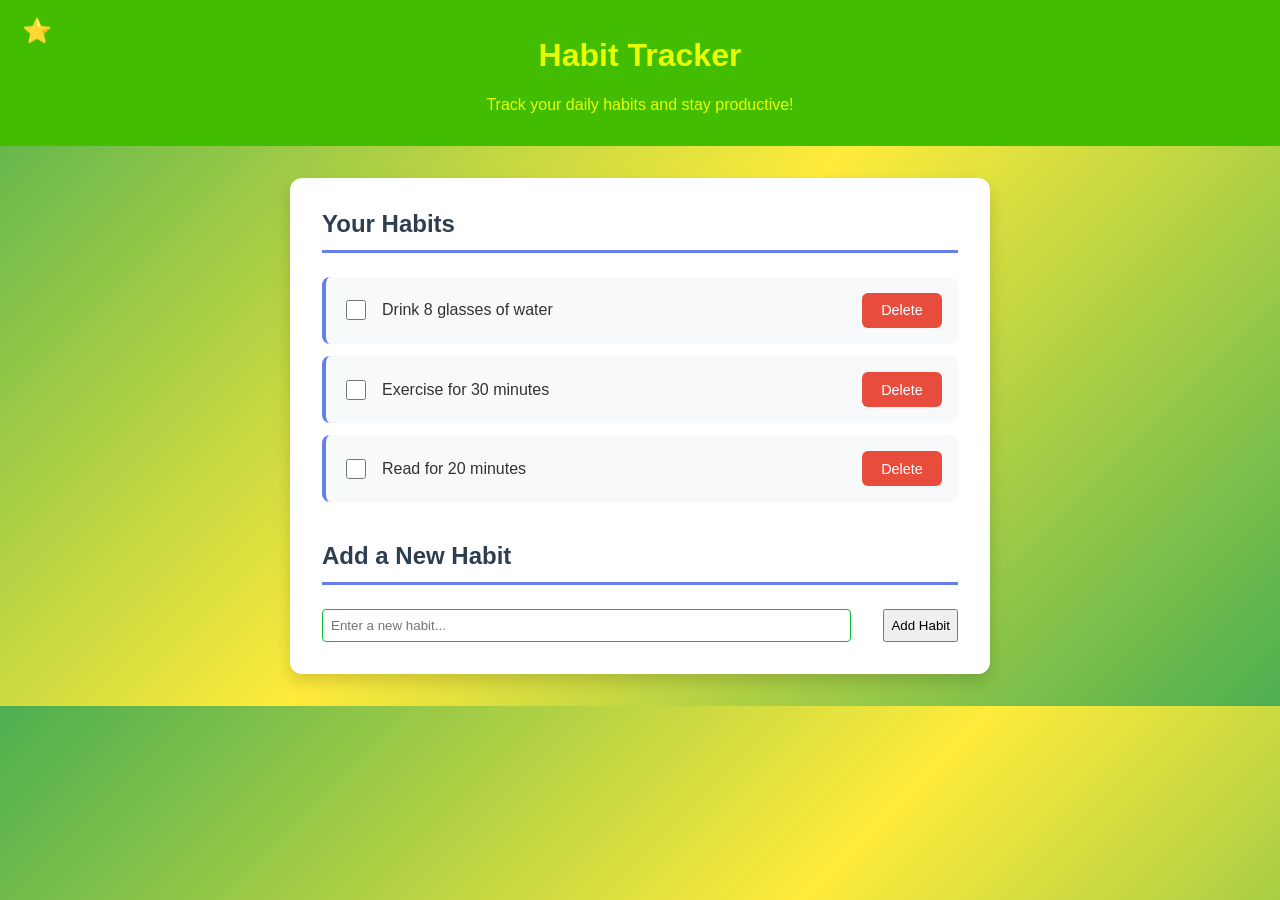
<file: index.html>
<!DOCTYPE html>
<html lang="en">
<head>
    <meta charset="UTF-8">
    <meta name="viewport" content="width=device-width, initial-scale=1.0">
    <title>Habit Tracker</title>
    <link rel="stylesheet" href="styles.css">
</head>
<body>
    <header>
        <div class="nav-dropdown">
            <button class="nav-star">⭐</button>
            <div class="dropdown-content">
                <a href="welcome.html">Welcome</a>
                <a href="index.html">Your Habits</a>
                <a href="suggested-habits.html">Suggested Habits</a>
            </div>
        </div>
        <h1>Habit Tracker</h1>
        <p>Track your daily habits and stay productive!</p>
    </header>

    <main>
        <section id="habit-list">
            <h2>Your Habits</h2>
            <ul id="habits">
                <!-- Predefined habits -->
                <li>
                    <input type="checkbox" class="habit-checkbox">
                    <span>Drink 8 glasses of water</span>
                    <button class="delete-btn">Delete</button>
                </li>
                <li>
                    <input type="checkbox" class="habit-checkbox">
                    <span>Exercise for 30 minutes</span>
                    <button class="delete-btn">Delete</button>
                </li>
                <li>
                    <input type="checkbox" class="habit-checkbox">
                    <span>Read for 20 minutes</span>
                    <button class="delete-btn">Delete</button>
                </li>
            </ul>
        </section>

        <section id="add-habit">
            <h2>Add a New Habit</h2>
            <form id="habit-form">
                <input type="text" id="new-habit" placeholder="Enter a new habit...">
                <button type="submit">Add Habit</button>
            </form>
        </section>
    </main>

    <footer>
    </footer>

    <script src="script.js"></script>
</body>
</html>
</file>
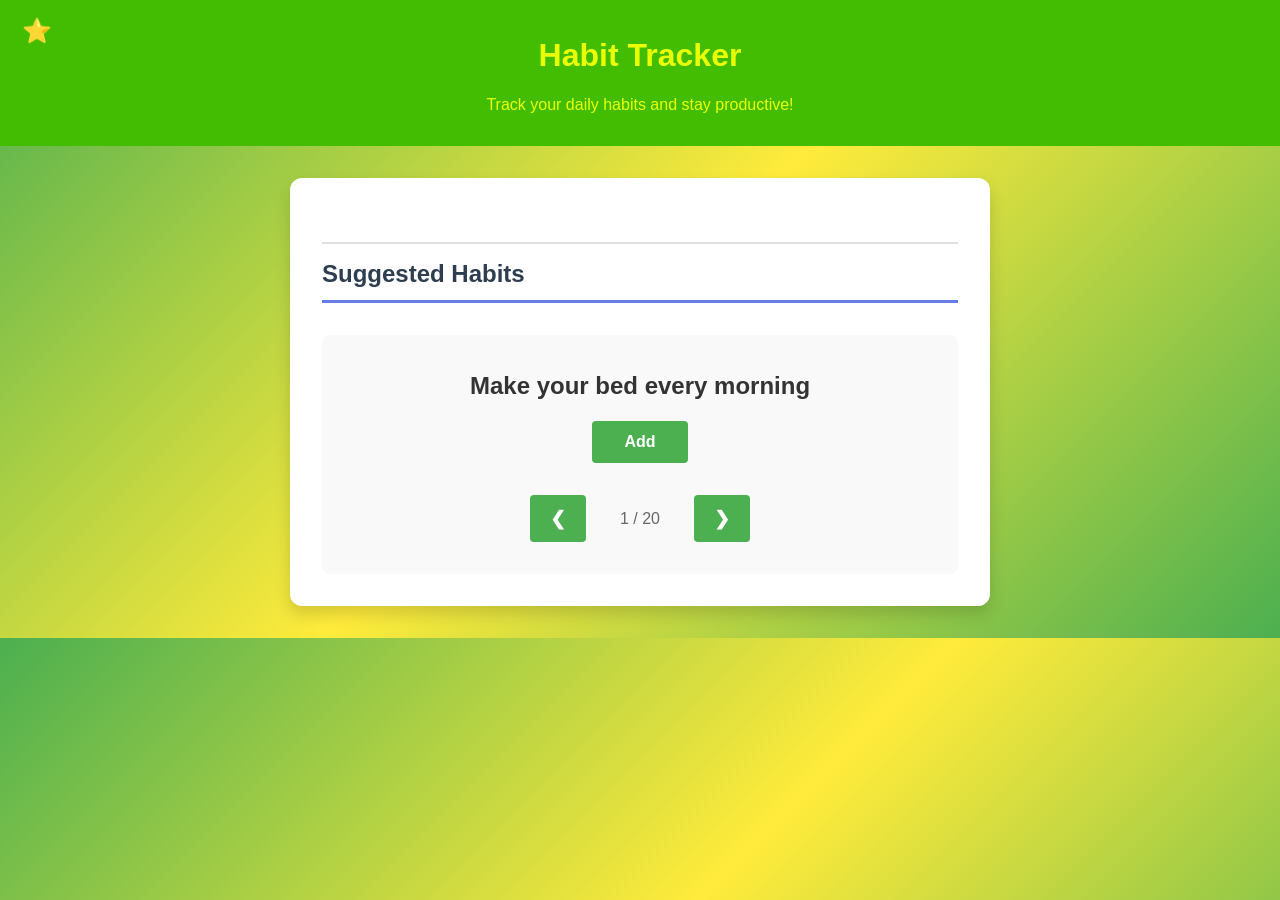
<file: suggested-habits.html>
<!DOCTYPE html>
<html lang="en">
<head>
    <meta charset="UTF-8">
    <meta name="viewport" content="width=device-width, initial-scale=1.0">
    <title>Suggested Habits - Habit Tracker</title>
    <link rel="stylesheet" href="styles.css">
</head>
<body>
    <header>
        <div class="nav-dropdown">
            <button class="nav-star">⭐</button>
            <div class="dropdown-content">
                <a href="welcome.html">Welcome</a>
                <a href="index.html">Your Habits</a>
                <a href="suggested-habits.html">Suggested Habits</a>
            </div>
        </div>
        <h1>Habit Tracker</h1>
        <p>Track your daily habits and stay productive!</p>
    </header>

    <main>
        <section id="preset-habits">
            <h2>Suggested Habits</h2>
            <div class="carousel-container">
                <div class="carousel-display">
                    <span id="habit-text"></span>
                    <button id="carousel-add-btn" class="add-preset-btn">Add</button>
                </div>
                <div class="carousel-nav">
                    <button id="prev-btn" class="nav-btn">❮</button>
                    <span id="habit-counter"></span>
                    <button id="next-btn" class="nav-btn">❯</button>
                </div>
            </div>
            <!-- Hidden data container for all habits -->
            <div id="habits-data" style="display:none;">
                <div class="habit-item">Make your bed every morning</div>
                <div class="habit-item">Drink water when you wake up</div>
                <div class="habit-item">Get 8–9 hours of sleep each night</div>
                <div class="habit-item">Exercise regularly</div>
                <div class="habit-item">Eat fruits and vegetables daily</div>
                <div class="habit-item">Read for at least 15–20 minutes a day</div>
                <div class="habit-item">Keep a consistent study schedule</div>
                <div class="habit-item">Finish homework before relaxing or gaming</div>
                <div class="habit-item">Set goals for the day each morning</div>
                <div class="habit-item">Limit unnecessary screen time</div>
                <div class="habit-item">Practice good posture</div>
                <div class="habit-item">Keep your room and workspace organized</div>
                <div class="habit-item">Brush and floss your teeth every day</div>
                <div class="habit-item">Write down things you're grateful for</div>
                <div class="habit-item">Listen carefully when others are speaking</div>
                <div class="habit-item">Save a portion of any money you receive</div>
                <div class="habit-item">Arrive on time for school, work, or activities</div>
                <div class="habit-item">Learn something new each day</div>
                <div class="habit-item">Take breaks during long study sessions</div>
                <div class="habit-item">Reflection on the day before bed</div>
            </div>
        </section>
    </main>

    <footer>
    </footer>

    <script src="suggested-habits.js"></script>
</body>
</html>
</file>
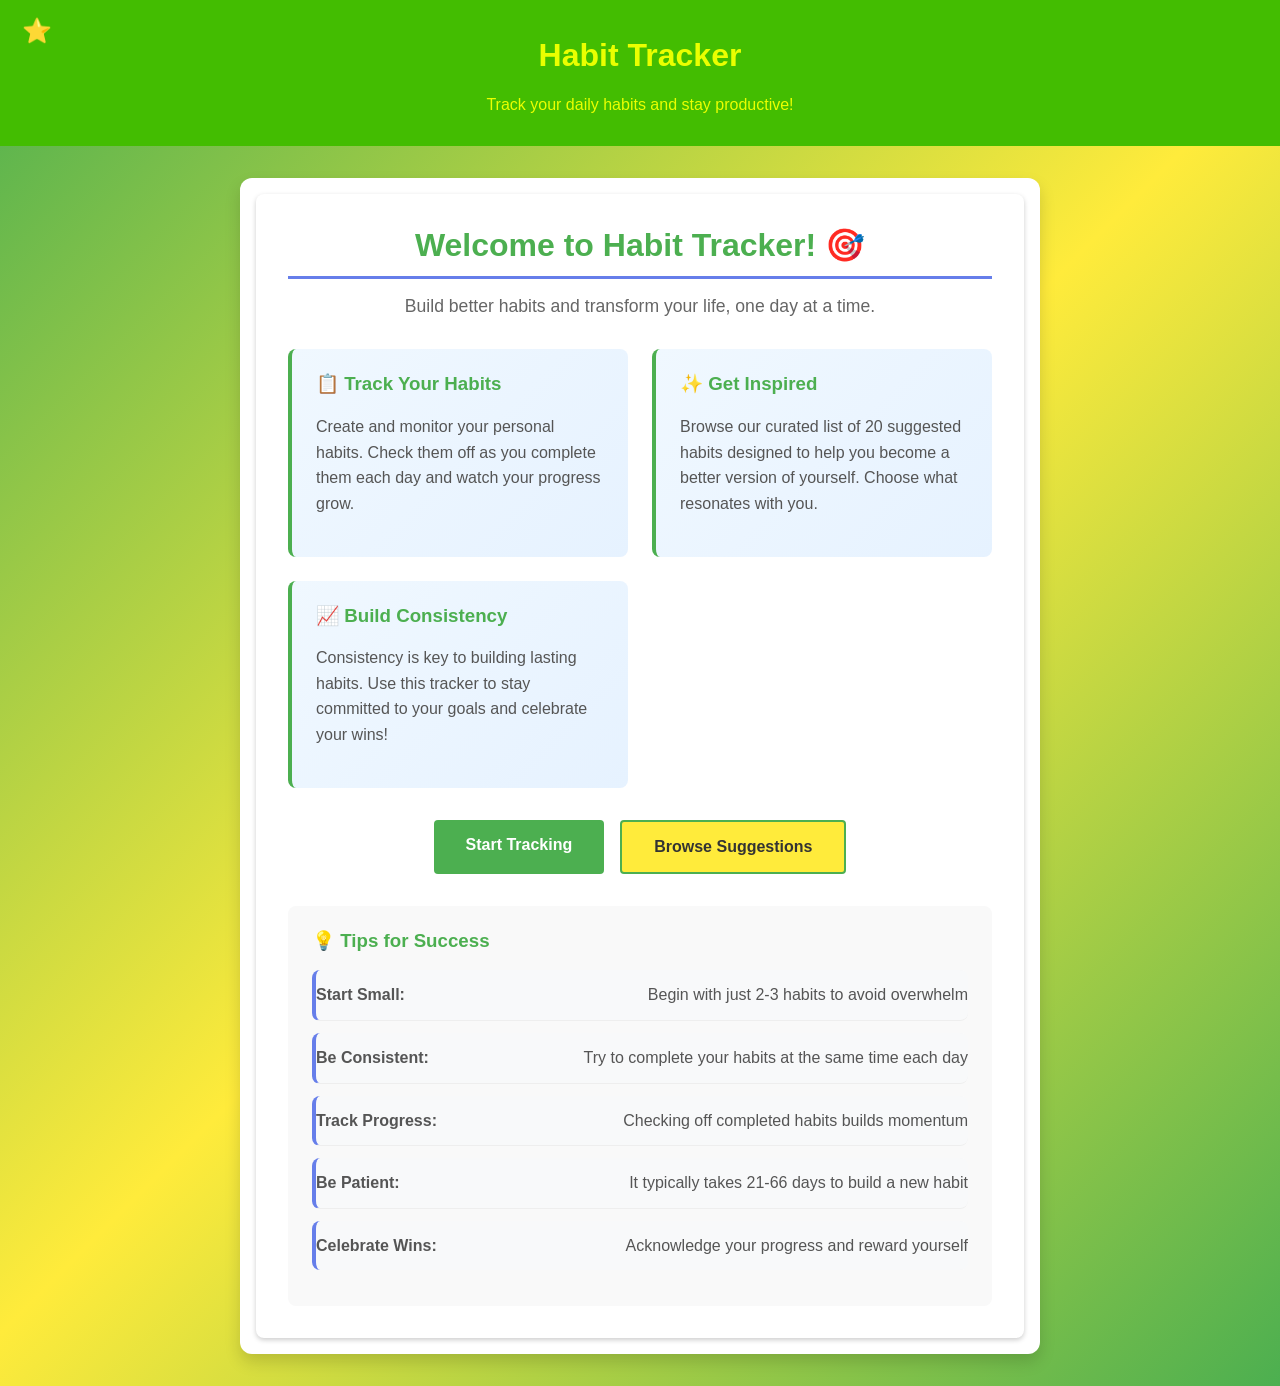
<file: welcome.html>
<!DOCTYPE html>
<html lang="en">
<head>
    <meta charset="UTF-8">
    <meta name="viewport" content="width=device-width, initial-scale=1.0">
    <title>Welcome - Habit Tracker</title>
    <link rel="stylesheet" href="styles.css">
</head>
<body>
    <header>
        <div class="nav-dropdown">
            <button class="nav-star">⭐</button>
            <div class="dropdown-content">
                <a href="welcome.html">Welcome</a>
                <a href="index.html">Your Habits</a>
                <a href="suggested-habits.html">Suggested Habits</a>
            </div>
        </div>
        <h1>Habit Tracker</h1>
        <p>Track your daily habits and stay productive!</p>
    </header>

    <main class="welcome-main">
        <section class="welcome-section">
            <h2>Welcome to Habit Tracker! 🎯</h2>
            <p>Build better habits and transform your life, one day at a time.</p>
            
            <div class="welcome-content">
                <div class="welcome-card">
                    <h3>📋 Track Your Habits</h3>
                    <p>Create and monitor your personal habits. Check them off as you complete them each day and watch your progress grow.</p>
                </div>

                <div class="welcome-card">
                    <h3>✨ Get Inspired</h3>
                    <p>Browse our curated list of 20 suggested habits designed to help you become a better version of yourself. Choose what resonates with you.</p>
                </div>

                <div class="welcome-card">
                    <h3>📈 Build Consistency</h3>
                    <p>Consistency is key to building lasting habits. Use this tracker to stay committed to your goals and celebrate your wins!</p>
                </div>
            </div>

            <div class="welcome-buttons">
                <a href="index.html" class="btn btn-primary">Start Tracking</a>
                <a href="suggested-habits.html" class="btn btn-secondary">Browse Suggestions</a>
            </div>

            <div class="welcome-tips">
                <h3>💡 Tips for Success</h3>
                <ul>
                    <li><strong>Start Small:</strong> Begin with just 2-3 habits to avoid overwhelm</li>
                    <li><strong>Be Consistent:</strong> Try to complete your habits at the same time each day</li>
                    <li><strong>Track Progress:</strong> Checking off completed habits builds momentum</li>
                    <li><strong>Be Patient:</strong> It typically takes 21-66 days to build a new habit</li>
                    <li><strong>Celebrate Wins:</strong> Acknowledge your progress and reward yourself</li>
                </ul>
            </div>
        </section>
    </main>

    <footer>
    </footer>

    <script src="script.js"></script>
</body>
</html>
</file>
<file: styles.css>
* {
    box-sizing: border-box;
}

body {
    font-family: -apple-system, BlinkMacSystemFont, 'Segoe UI', Roboto, 'Helvetica Neue', Arial, sans-serif;
    margin: 0;
    padding: 0;
    background: linear-gradient(135deg, #4CAF50, #FFEB3B, #4CAF50);
}

header {
    background-color: #43bd01;
    color: rgb(234, 255, 0);
    text-align: center;
    padding: 1rem 0;
    position: relative;
}

.nav-star {
    font-size: 1.5rem;
    cursor: pointer;
    background: none;
    border: none;
    color: white;
}

.nav-dropdown {
    position: absolute;
    left: 1rem;
    top: 1rem;
    display: inline-block;
}

.dropdown-content {
    display: none;
    position: absolute;
    left: 0;
    top: 2.5rem;
    background-color: #2e7d22;
    min-width: 160px;
    box-shadow: 0px 8px 16px 0px rgba(0, 0, 0, 0.2);
    z-index: 1;
    border-radius: 4px;
}

.dropdown-content a {
    color: white;
    padding: 0.75rem 1rem;
    text-decoration: none;
    display: block;
    cursor: pointer;
}

.dropdown-content a:hover {
    background-color: #1e5318;
}

.nav-dropdown:hover .dropdown-content {
    display: block;
}

main {
    max-width: 700px;
    margin: 2rem auto;
    padding: 2rem;
    background-color: white;
    border-radius: 12px;
    box-shadow: 0 8px 16px rgba(0, 0, 0, 0.15);
}

section {
    margin-bottom: 2.5rem;
}

section:last-child {
    margin-bottom: 0;
}

h2 {
    margin: 0 0 1.5rem 0;
    font-size: 1.5rem;
    color: #2c3e50;
    border-bottom: 3px solid #667eea;
    padding-bottom: 0.75rem;
    font-weight: 600;
}

ul {
    list-style-type: none;
    padding: 0;
    margin: 0;
}

li {
    display: flex;
    align-items: center;
    justify-content: space-between;
    padding: 1rem;
    margin-bottom: 0.75rem;
    background-color: #f8f9fa;
    border-radius: 8px;
    border-left: 4px solid #667eea;
    transition: all 0.3s ease;
}

li:hover {
    background-color: #f0f1f3;
    transform: translateX(4px);
}

.habit-checkbox {
    margin-right: 1rem;
    width: 20px;
    height: 20px;
    cursor: pointer;
    accent-color: #667eea;
}

.habit-checkbox:checked + span {
    text-decoration: line-through;
    color: #999;
}

span {
    flex: 1;
    font-size: 1rem;
    color: #333;
    transition: all 0.3s ease;
}

.delete-btn {
    background-color: #e74c3c;
    color: white;
    border: none;
    padding: 0.6rem 1.2rem;
    border-radius: 6px;
    cursor: pointer;
    font-size: 0.9rem;
    font-weight: 500;
    transition: all 0.3s ease;
}

.delete-btn:hover {
    background-color: #c0392b;
    transform: scale(1.05);
}

.delete-btn:active {
    transform: scale(0.95);
}

#habit-form {
    display: flex;
    gap: 1rem;
    align-items: stretch;
    margin-top: 1rem;
    flex-wrap: wrap;
}

label {
    display: block;
    margin-bottom: 0.75rem;
    color: #2c3e50;
    font-weight: 500;
    font-size: 1rem;
}

#new-habit {
    flex: 1;
    padding: 0.5rem;
    margin-right: 1rem;
    border: 1px solid #0eba33;
    border-radius: 4px;
}

button {
    cursor: pointer;
}

#preset-habits {
    margin-top: 2rem;
    padding-top: 1rem;
    border-top: 2px solid #e0e0e0;
}

.carousel-container {
    display: flex;
    flex-direction: column;
    align-items: center;
    gap: 2rem;
    margin-top: 2rem;
    padding: 2rem;
    background-color: #f9f9f9;
    border-radius: 8px;
    min-height: 200px;
    justify-content: center;
}

.carousel-display {
    display: flex;
    flex-direction: column;
    align-items: center;
    gap: 1rem;
    text-align: center;
    min-height: 80px;
    justify-content: center;
}

.carousel-display span {
    font-size: 1.5rem;
    font-weight: bold;
    color: #333;
    line-height: 1.6;
    max-width: 500px;
}

.carousel-nav {
    display: flex;
    align-items: center;
    gap: 1.5rem;
    justify-content: center;
}

.nav-btn {
    background-color: #4CAF50;
    color: white;
    border: none;
    padding: 0.75rem 1.25rem;
    border-radius: 4px;
    cursor: pointer;
    font-size: 1.2rem;
    font-weight: bold;
}

.nav-btn:hover {
    background-color: #45a049;
}

#habit-counter {
    font-size: 1rem;
    color: #666;
    min-width: 60px;
    text-align: center;
}

#carousel-add-btn {
    background-color: #4CAF50;
    color: white;
    border: none;
    padding: 0.75rem 2rem;
    border-radius: 4px;
    cursor: pointer;
    font-size: 1rem;
    font-weight: bold;
}

#carousel-add-btn:hover {
    background-color: #45a049;
}

/* Welcome Page Styles */
.welcome-main {
    max-width: 800px;
    margin: 2rem auto;
    padding: 1rem;
}

.welcome-section {
    background-color: white;
    border-radius: 8px;
    box-shadow: 0 2px 5px rgba(0, 0, 0, 0.2);
    padding: 2rem;
}

.welcome-section h2 {
    text-align: center;
    color: #4CAF50;
    font-size: 2rem;
    margin-bottom: 0.5rem;
}

.welcome-section > p {
    text-align: center;
    font-size: 1.1rem;
    color: #666;
    margin-bottom: 2rem;
}

.welcome-content {
    display: grid;
    grid-template-columns: repeat(auto-fit, minmax(250px, 1fr));
    gap: 1.5rem;
    margin: 2rem 0;
}

.welcome-card {
    background: linear-gradient(135deg, #f0f8ff, #e6f2ff);
    padding: 1.5rem;
    border-radius: 8px;
    border-left: 4px solid #4CAF50;
}

.welcome-card h3 {
    color: #4CAF50;
    margin-top: 0;
}

.welcome-card p {
    color: #555;
    line-height: 1.6;
}

.welcome-buttons {
    display: flex;
    gap: 1rem;
    justify-content: center;
    margin: 2rem 0;
    flex-wrap: wrap;
}

.btn {
    padding: 1rem 2rem;
    border-radius: 4px;
    text-decoration: none;
    font-size: 1rem;
    font-weight: bold;
    border: none;
    cursor: pointer;
    transition: all 0.3s ease;
    display: inline-block;
}

.btn-primary {
    background-color: #4CAF50;
    color: white;
}

.btn-primary:hover {
    background-color: #45a049;
    transform: translateY(-2px);
    box-shadow: 0 4px 8px rgba(0, 0, 0, 0.2);
}

.btn-secondary {
    background-color: #FFEB3B;
    color: #333;
    border: 2px solid #4CAF50;
}

.btn-secondary:hover {
    background-color: #fdd835;
    transform: translateY(-2px);
    box-shadow: 0 4px 8px rgba(0, 0, 0, 0.2);
}

.welcome-tips {
    background-color: #f9f9f9;
    padding: 1.5rem;
    border-radius: 8px;
    margin-top: 2rem;
}

.welcome-tips h3 {
    color: #4CAF50;
    margin-top: 0;
}

.welcome-tips ul {
    list-style: none;
    padding: 0;
}

.welcome-tips li {
    padding: 0.75rem 0;
    color: #555;
    line-height: 1.6;
    border-bottom: 1px solid #eee;
}

.welcome-tips li:last-child {
    border-bottom: none;
}
</file>
